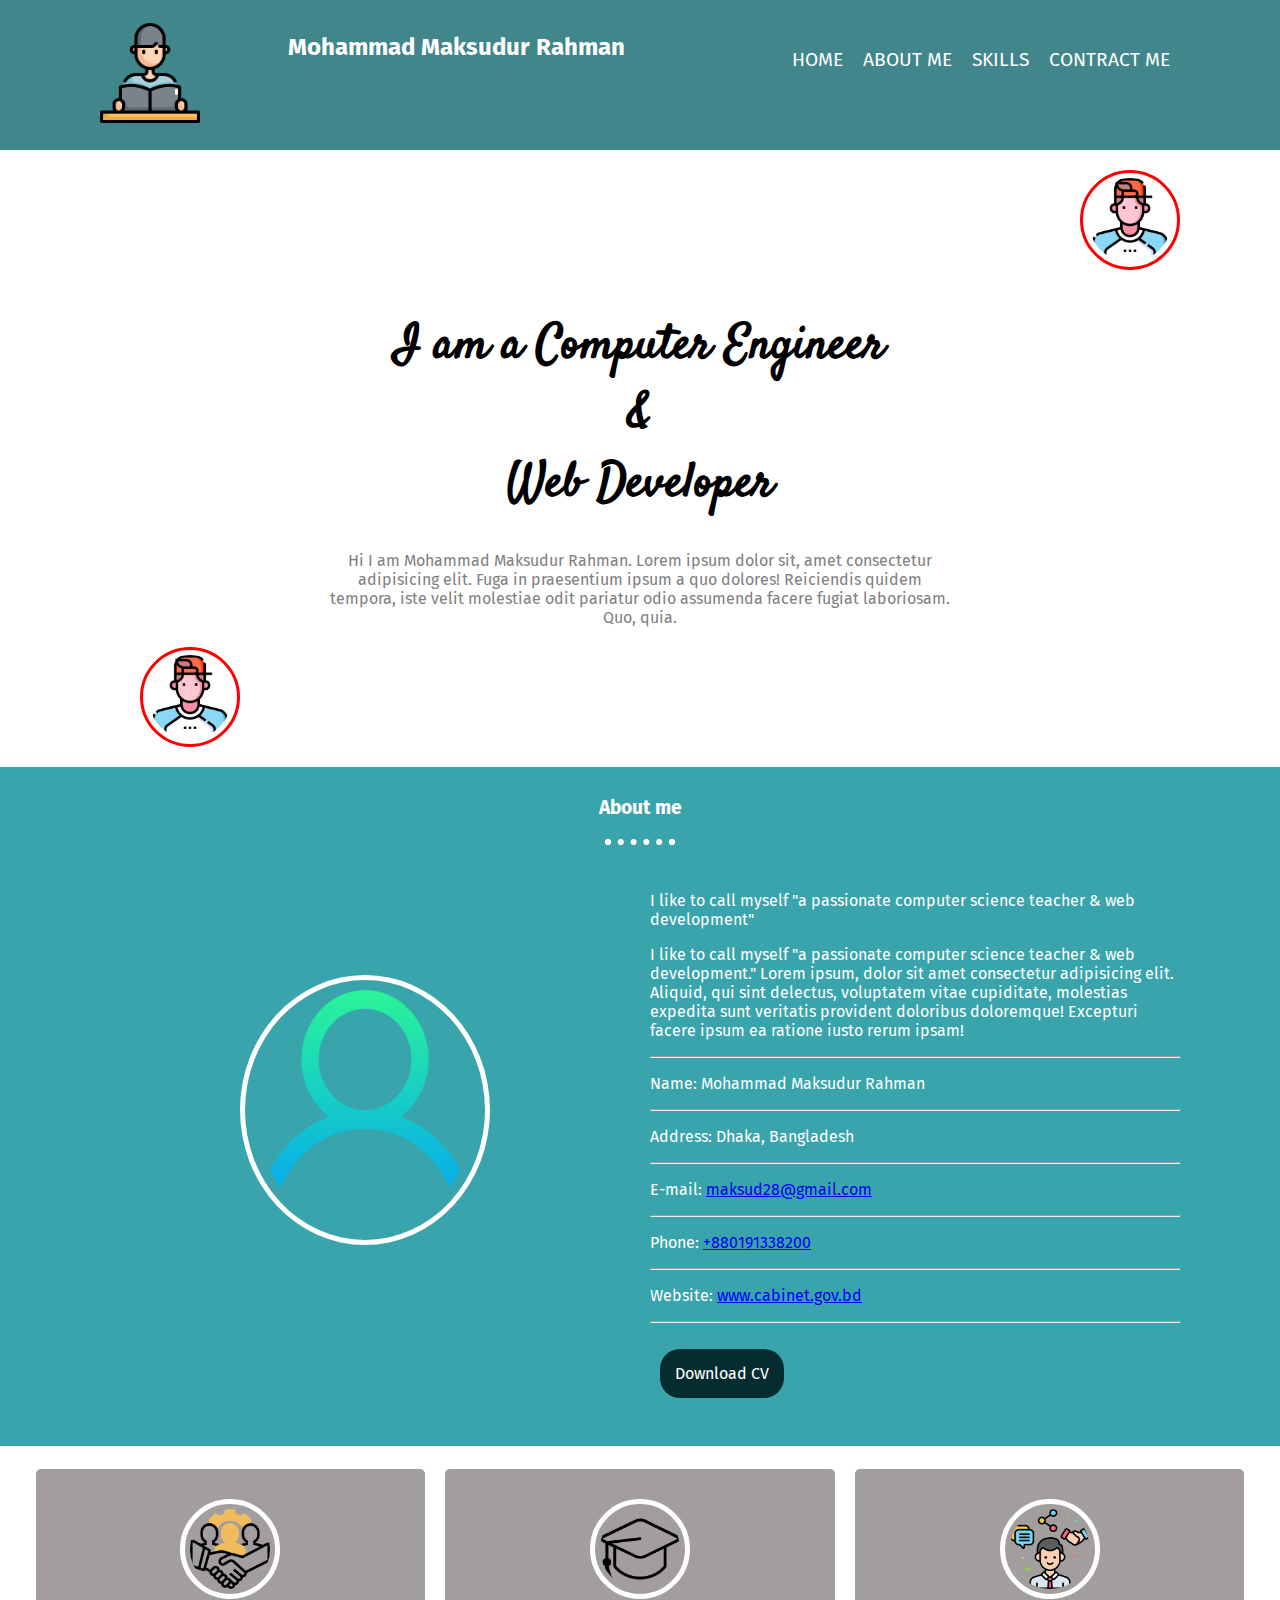
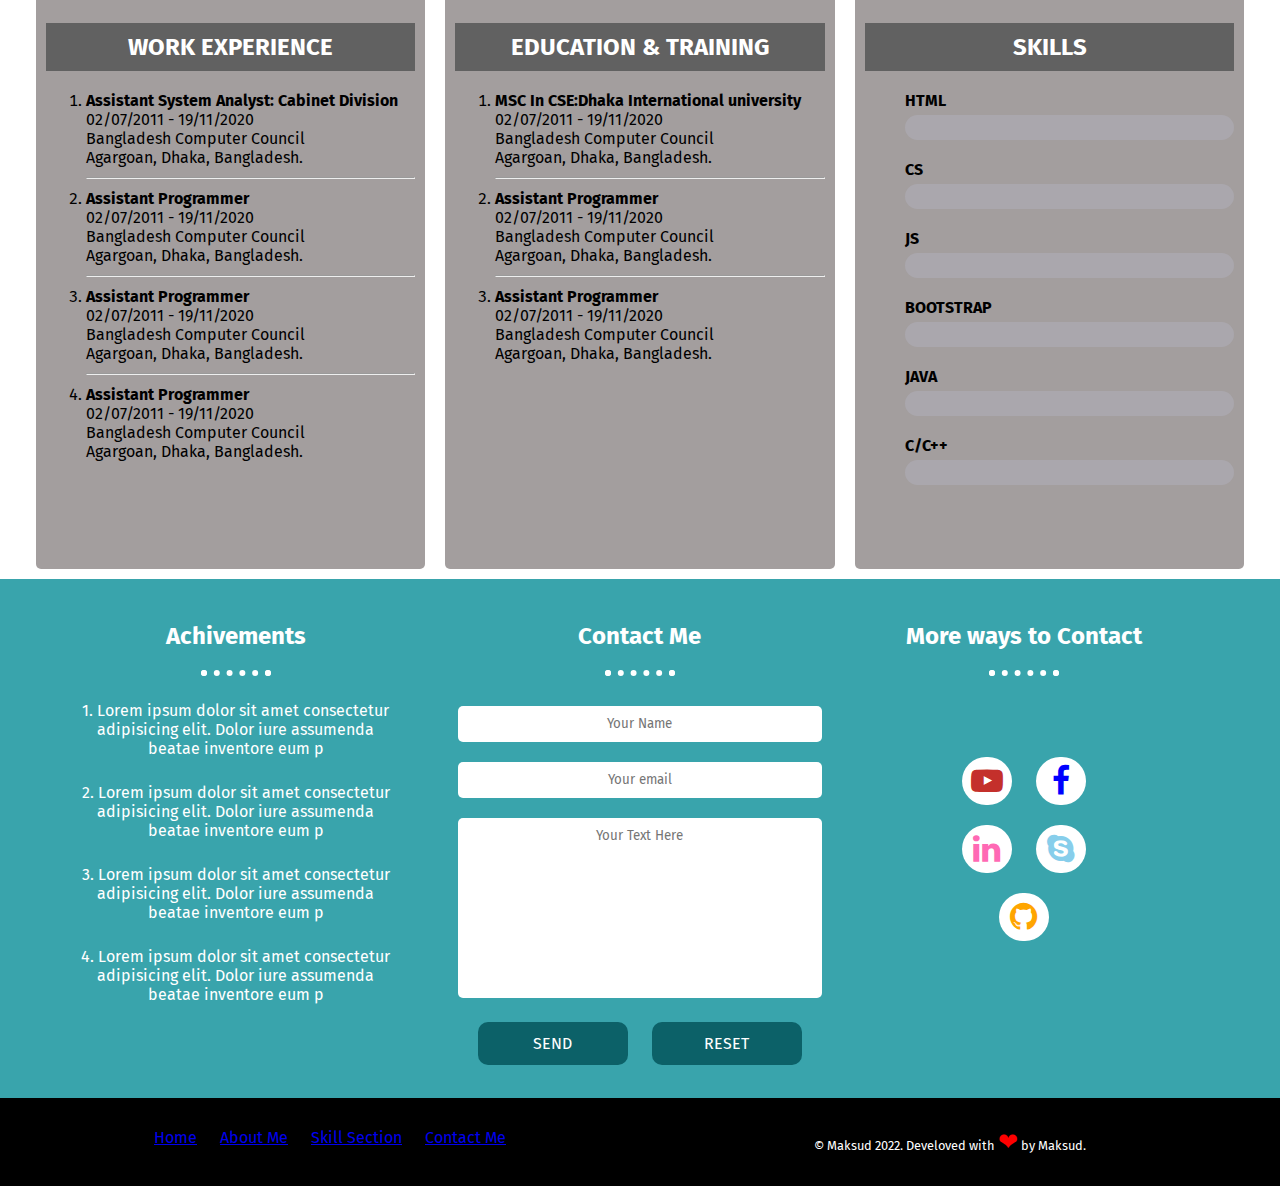
<file: index.html>
<!DOCTYPE html>
<html lang="en">
  <head>
    <meta charset="UTF-8" />
    <meta http-equiv="X-UA-Compatible" content="IE=edge" />
    <meta name="viewport" content="width=device-width, initial-scale=1.0" />
    <title>personal potfolio</title>

    <!--fontawesome icon-->
    <link
      rel="stylesheet"
      href="https://cdnjs.cloudflare.com/ajax/libs/font-awesome/4.7.0/css/font-awesome.min.css"
    />

    <!--Google fonts-->
    <link rel="preconnect" href="https://fonts.googleapis.com" />
    <link rel="preconnect" href="https://fonts.gstatic.com" crossorigin />
    <link
      href="https://fonts.googleapis.com/css2?family=Fira+Sans&family=Montserrat&family=Satisfy&display=swap"
      rel="stylesheet"
    />

    <!--CSS for Mobile Screen-->
    <link rel="stylesheet" href="./style.css" />

    <!--CSS for Desktop Screen-->
    <link
      rel="stylesheet"
      href="./style-desktop.css"
      media="screen and (min-width: 992px)"
    />
  </head>
  <body>
    <!-- nav-bar starts here -->
    <div class="nav-bar">
      <div class="nav-logo col-2">
        <img src="./images/2870708.png" alt="logo" />
      </div>
      <div class="nav-heading col-4">
        <h1>Mohammad Maksudur Rahman</h1>
      </div>
      <div class="nav-manu col-6">
        <a href="#">Home</a>
        <a href="#">About Me</a>
        <a href="#skills-id">Skills</a>
        <a href="#">Contract me</a>
      </div>
    </div>
    <!-- nav-bar ends here -->

    <!-- profile starts here -->
    <div class="profile">
      <img
        src="./images/9215598.png"
        alt="Top image"
        class="top-weather-icon"
      />
      <div class="profile-desc">
        <h1>
          I am a Computer Engineer <br />
          & <br />
          Web Developer
        </h1>
        <p>
          Hi I am Mohammad Maksudur Rahman. Lorem ipsum dolor sit, amet
          consectetur adipisicing elit. Fuga in praesentium ipsum a quo dolores!
          Reiciendis quidem tempora, iste velit molestiae odit pariatur odio
          assumenda facere fugiat laboriosam. Quo, quia.
        </p>
      </div>
      <img
        src="./images/9215598.png"
        alt="Top image"
        class="bottom-weather-icon"
      />
    </div>
    <!-- profile ends here -->

    <!-- about me div starts here -->
    <div class="about-me" id="about-me-id">
      <h2>About me</h2>
      <hr class="dotted-hr" />
      <div class="aboutme-image col-6">
        <img src="./images/747376.png" alt="Maksud" />
      </div>
      <div class="aboutme-desc col-6">
        <p>
          I like to call myself "a passionate computer science teacher & web
          development"
        </p>

        <p>
          I like to call myself "a passionate computer science teacher & web
          development." Lorem ipsum, dolor sit amet consectetur adipisicing
          elit. Aliquid, qui sint delectus, voluptatem vitae cupiditate,
          molestias expedita sunt veritatis provident doloribus doloremque!
          Excepturi facere ipsum ea ratione iusto rerum ipsam!
        </p>
        <hr class="aboutme-hr" />
        <p>Name: Mohammad Maksudur Rahman</p>
        <hr class="aboutme-hr" />
        <p>Address: Dhaka, Bangladesh</p>
        <hr class="aboutme-hr" />
        <p>
          E-mail: <a href="mailto:maksud28@gmail.com">maksud28@gmail.com</a>
        </p>
        <hr class="aboutme-hr" />
        <p>Phone: <a href="tel=+8801913382001">+880191338200</a></p>
        <hr class="aboutme-hr" />
        <p>
          Website:
          <a href="http://www.cabinet.gov.bd" target="_blank"
            >www.cabinet.gov.bd</a
          >
        </p>
        <hr class="aboutme-hr" />
        <p>
          <a
            href="https://www.4shared.com/office/SmSliHT9ce/CV_Mizan.html"
            target="_blank"
          >
            <button class="cv-button">Download CV</button>
          </a>
        </p>
      </div>
    </div>
    <!-- about me div ends here -->

    <!--professional-exprience start here-->
    <div class="professional-experience">
      <div class="work-experience col-4">
        <div class="card">
          <div class="card-icon">
            <img src="./images/1283923.png" alt="work-experience" />
          </div>
          <div class="card-title">
            <h2>work Experience</h2>
          </div>
          <div class="card-desc">
            <ol>
              <li>
                <strong>Assistant System Analyst: Cabinet Division</strong
                ><br />
                02/07/2011 - 19/11/2020 <br />
                Bangladesh Computer Council <br />
                Agargoan, Dhaka, Bangladesh. <br />
              </li>
              <hr />
              <li>
                <strong>Assistant Programmer</strong><br />
                02/07/2011 - 19/11/2020 <br />
                Bangladesh Computer Council <br />
                Agargoan, Dhaka, Bangladesh. <br />
              </li>
              <hr />
              <li>
                <strong>Assistant Programmer</strong><br />
                02/07/2011 - 19/11/2020 <br />
                Bangladesh Computer Council <br />
                Agargoan, Dhaka, Bangladesh. <br />
              </li>
              <hr />
              <li>
                <strong>Assistant Programmer</strong><br />
                02/07/2011 - 19/11/2020 <br />
                Bangladesh Computer Council <br />
                Agargoan, Dhaka, Bangladesh. <br />
              </li>
            </ol>
          </div>
        </div>
      </div>
      <div class="education col-4">
        <div class="card">
          <div class="card-icon">
            <img src="./images/686051.png" alt="education" />
          </div>
          <div class="card-title">
            <h2>Education & Training</h2>
          </div>
          <div class="card-desc">
            <ol>
              <li>
                <strong>MSC In CSE:Dhaka International university</strong><br />
                02/07/2011 - 19/11/2020 <br />
                Bangladesh Computer Council <br />
                Agargoan, Dhaka, Bangladesh. <br />
              </li>
              <hr />
              <li>
                <strong>Assistant Programmer</strong><br />
                02/07/2011 - 19/11/2020 <br />
                Bangladesh Computer Council <br />
                Agargoan, Dhaka, Bangladesh. <br />
              </li>
              <hr />
              <li>
                <strong>Assistant Programmer</strong><br />
                02/07/2011 - 19/11/2020 <br />
                Bangladesh Computer Council <br />
                Agargoan, Dhaka, Bangladesh. <br />
              </li>
            </ol>
          </div>
        </div>
      </div>
      <div class="skills col-4" id="skills-id">
        <div class="card">
          <div class="card-icon">
            <img src="./images/6171939.png" alt="skills" />
          </div>
          <div class="card-title">
            <h2>skills</h2>
          </div>
          <div class="card-desc">
            <div class="skill-container">
              <ul>
                <li class="skill1">HTML</li>
                <li class="skill2">CS</li>
                <li class="skill3">JS</li>
                <li class="skill4">Bootstrap</li>
                <li class="skill5">Java</li>
                <li class="skill1">C/C++</li>
              </ul>
            </div>
          </div>
        </div>
      </div>
    </div>
    <!--professional-exprience end here--><!--Achivement content start here-->
    <div class="achivement-content">
      <div class="achivement col-4">
        <h2>Achivements</h2>
        <hr class="dotted-hr" />
        <p>
          1. Lorem ipsum dolor sit amet consectetur adipisicing elit. Dolor iure
          assumenda beatae inventore eum p
        </p>
        <p>
          2. Lorem ipsum dolor sit amet consectetur adipisicing elit. Dolor iure
          assumenda beatae inventore eum p
        </p>
        <p>
          3. Lorem ipsum dolor sit amet consectetur adipisicing elit. Dolor iure
          assumenda beatae inventore eum p
        </p>
        <p>
          4. Lorem ipsum dolor sit amet consectetur adipisicing elit. Dolor iure
          assumenda beatae inventore eum p
        </p>
      </div>
      <div class="contact col-4" id="contact-id">
        <h2>Contact Me</h2>
        <hr class="dotted-hr" />
        <form
          action="mailto:maksud28@cabinet.gov.bd"
          method="post"
          enctype="text/plain"
        >
          <input type="text" name="name" id="name" placeholder="Your Name" />
          <input
            type="email"
            name="email"
            id="email"
            placeholder="Your email"
          />
          <textarea
            name="textarea"
            id="textarea"
            cols="30"
            rows="10"
            placeholder="Your Text Here"
          ></textarea>
          <button type="submit" value="Submit">Send</button>
          <button type="reset" value="reset">Reset</button>
        </form>
      </div>
      <div class="contact-links col-4">
        <h2>More ways to Contact</h2>
        <hr class="dotted-hr" />
        <div class="media-buttons">
          <button
            class="btn"
            onclick="window.open('http://youtube.com')"
            class="request-callback"
          >
            <i
              class="fa fa-youtube-play"
              aria-hidden="true"
              style="color: #c4302b"
            ></i>
          </button>
          <button
            class="btn"
            onclick="window.open('http://facebook.com')"
            class="request-callback"
          >
            <i
              class="fa fa-facebook"
              aria-hidden="true"
              style="color: blue"
            ></i>
          </button>
          <button
            class="btn"
            onclick="window.open('http://linkedin.com')"
            class="request-callback"
          >
            <i
              class="fa fa-linkedin"
              aria-hidden="true"
              style="color: hotpink"
            ></i>
          </button>
          <button
            class="btn"
            onclick="window.open('http://skype.com')"
            class="request-callback"
          >
            <i
              class="fa fa-skype"
              aria-hidden="true"
              style="color: skyblue"
            ></i>
          </button>
          <button
            class="btn"
            onclick="window.open('http://fa-github.com')"
            class="request-callback"
          >
            <i
              class="fa fa-github"
              aria-hidden="true"
              style="color: orange"
            ></i>
          </button>
        </div>
      </div>
    </div>
    <!--Achivement content end here-->

    <!--Footer content Starts here-->
    <div class="footer">
      <div class="footer-menu col-6">
        <a href="#">Home</a>
        <a href="#about-me-id">About Me</a>
        <a href="#skills-id">Skill Section</a>
        <a href="#contact-id">Contact Me</a>
      </div>
      <div class="footer-desc col-6">
        &copy; Maksud 2022. Develoved with
        <span style="color: red; font-size: 1.5rem">❤</span> by Maksud.
      </div>
    </div>
    <!--Footer content ends here-->
  </body>
</html>
</file>
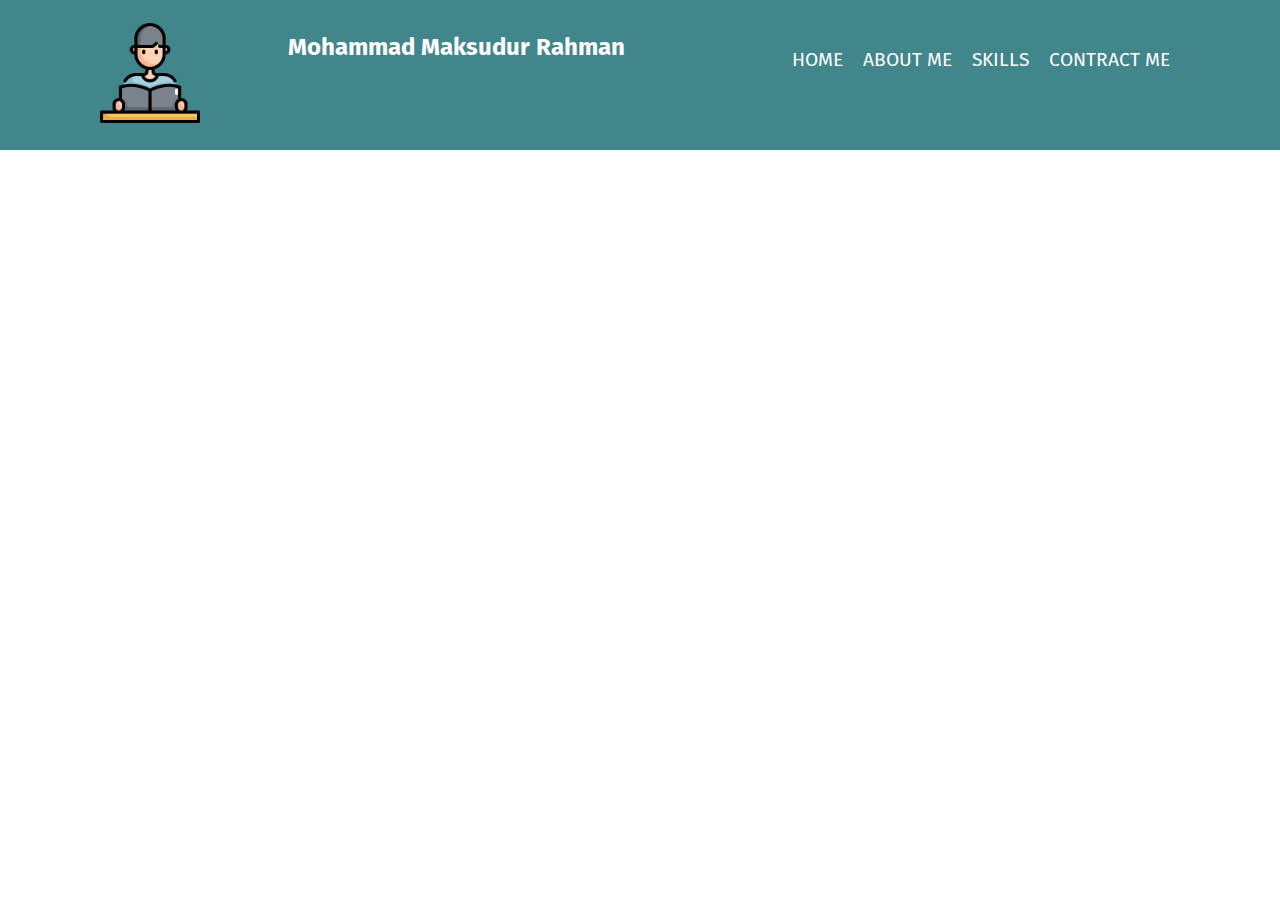
<file: part-01/index.html>
<!DOCTYPE html>
<html lang="en">
  <head>
    <meta charset="UTF-8" />
    <meta http-equiv="X-UA-Compatible" content="IE=edge" />
    <meta name="viewport" content="width=device-width, initial-scale=1.0" />
    <title>personal potfolio</title>

    <!--fontawesome icon-->
    <link
      rel="stylesheet"
      href="https://cdnjs.cloudflare.com/ajax/libs/font-awesome/4.7.0/css/font-awesome.min.css"
    />

    <!--Google fonts-->
    <link rel="preconnect" href="https://fonts.googleapis.com" />
    <link rel="preconnect" href="https://fonts.gstatic.com" crossorigin />
    <link
      href="https://fonts.googleapis.com/css2?family=Fira+Sans&family=Montserrat&family=Satisfy&display=swap"
      rel="stylesheet"
    />

    <!--CSS for Mobile Screen-->
    <link rel="stylesheet" href="./style.css" />

    <!--CSS for Desktop Screen-->
    <link
      rel="stylesheet"
      href="./style-desktop.css"
      media="screen and (min-width: 992px)"
    />
  </head>
  <body>
    <!-- nav-bar starts here -->
    <div class="nav-bar">
      <div class="nav-logo col-2">
        <img src="./images/2870708.png" alt="logo" />
      </div>
      <div class="nav-heading col-4">
        <h1>Mohammad Maksudur Rahman</h1>
      </div>
      <div class="nav-manu col-6">
        <a href="#">Home</a>
        <a href="#">About Me</a>
        <a href="#">Skills</a>
        <a href="#">Contract me</a>
      </div>
    </div>
    <!-- nav-bar ends here -->
  </body>
</html>
</file>
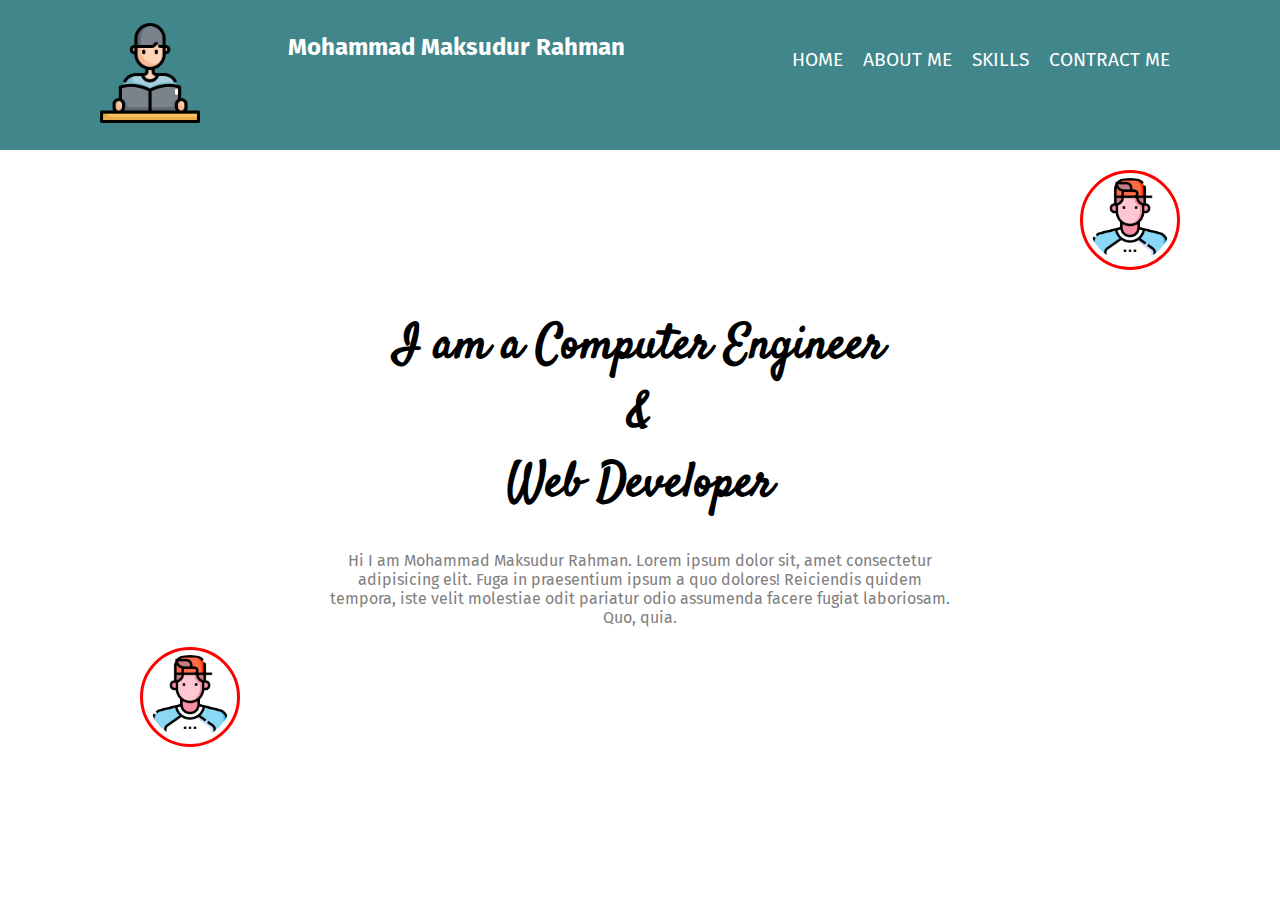
<file: part-02/index.html>
<!DOCTYPE html>
<html lang="en">
  <head>
    <meta charset="UTF-8" />
    <meta http-equiv="X-UA-Compatible" content="IE=edge" />
    <meta name="viewport" content="width=device-width, initial-scale=1.0" />
    <title>personal potfolio</title>

    <!--fontawesome icon-->
    <link
      rel="stylesheet"
      href="https://cdnjs.cloudflare.com/ajax/libs/font-awesome/4.7.0/css/font-awesome.min.css"
    />

    <!--Google fonts-->
    <link rel="preconnect" href="https://fonts.googleapis.com" />
    <link rel="preconnect" href="https://fonts.gstatic.com" crossorigin />
    <link
      href="https://fonts.googleapis.com/css2?family=Fira+Sans&family=Montserrat&family=Satisfy&display=swap"
      rel="stylesheet"
    />

    <!--CSS for Mobile Screen-->
    <link rel="stylesheet" href="./style.css" />

    <!--CSS for Desktop Screen-->
    <link
      rel="stylesheet"
      href="./style-desktop.css"
      media="screen and (min-width: 992px)"
    />
  </head>
  <body>
    <!-- nav-bar starts here -->
    <div class="nav-bar">
      <div class="nav-logo col-2">
        <img src="./images/2870708.png" alt="logo" />
      </div>
      <div class="nav-heading col-4">
        <h1>Mohammad Maksudur Rahman</h1>
      </div>
      <div class="nav-manu col-6">
        <a href="#">Home</a>
        <a href="#">About Me</a>
        <a href="#">Skills</a>
        <a href="#">Contract me</a>
      </div>
    </div>
    <!-- nav-bar ends here -->

    <!-- profile starts here -->
    <div class="profile">
      <img
        src="./images/9215598.png"
        alt="Top image"
        class="top-weather-icon"
      />
      <div class="profile-desc">
        <h1>
          I am a Computer Engineer <br />
          & <br />
          Web Developer
        </h1>
        <p>
          Hi I am Mohammad Maksudur Rahman. Lorem ipsum dolor sit, amet
          consectetur adipisicing elit. Fuga in praesentium ipsum a quo dolores!
          Reiciendis quidem tempora, iste velit molestiae odit pariatur odio
          assumenda facere fugiat laboriosam. Quo, quia.
        </p>
      </div>
      <img
        src="./images/9215598.png"
        alt="Top image"
        class="bottom-weather-icon"
      />
    </div>
    <!-- profile ends here -->
  </body>
</html>
</file>
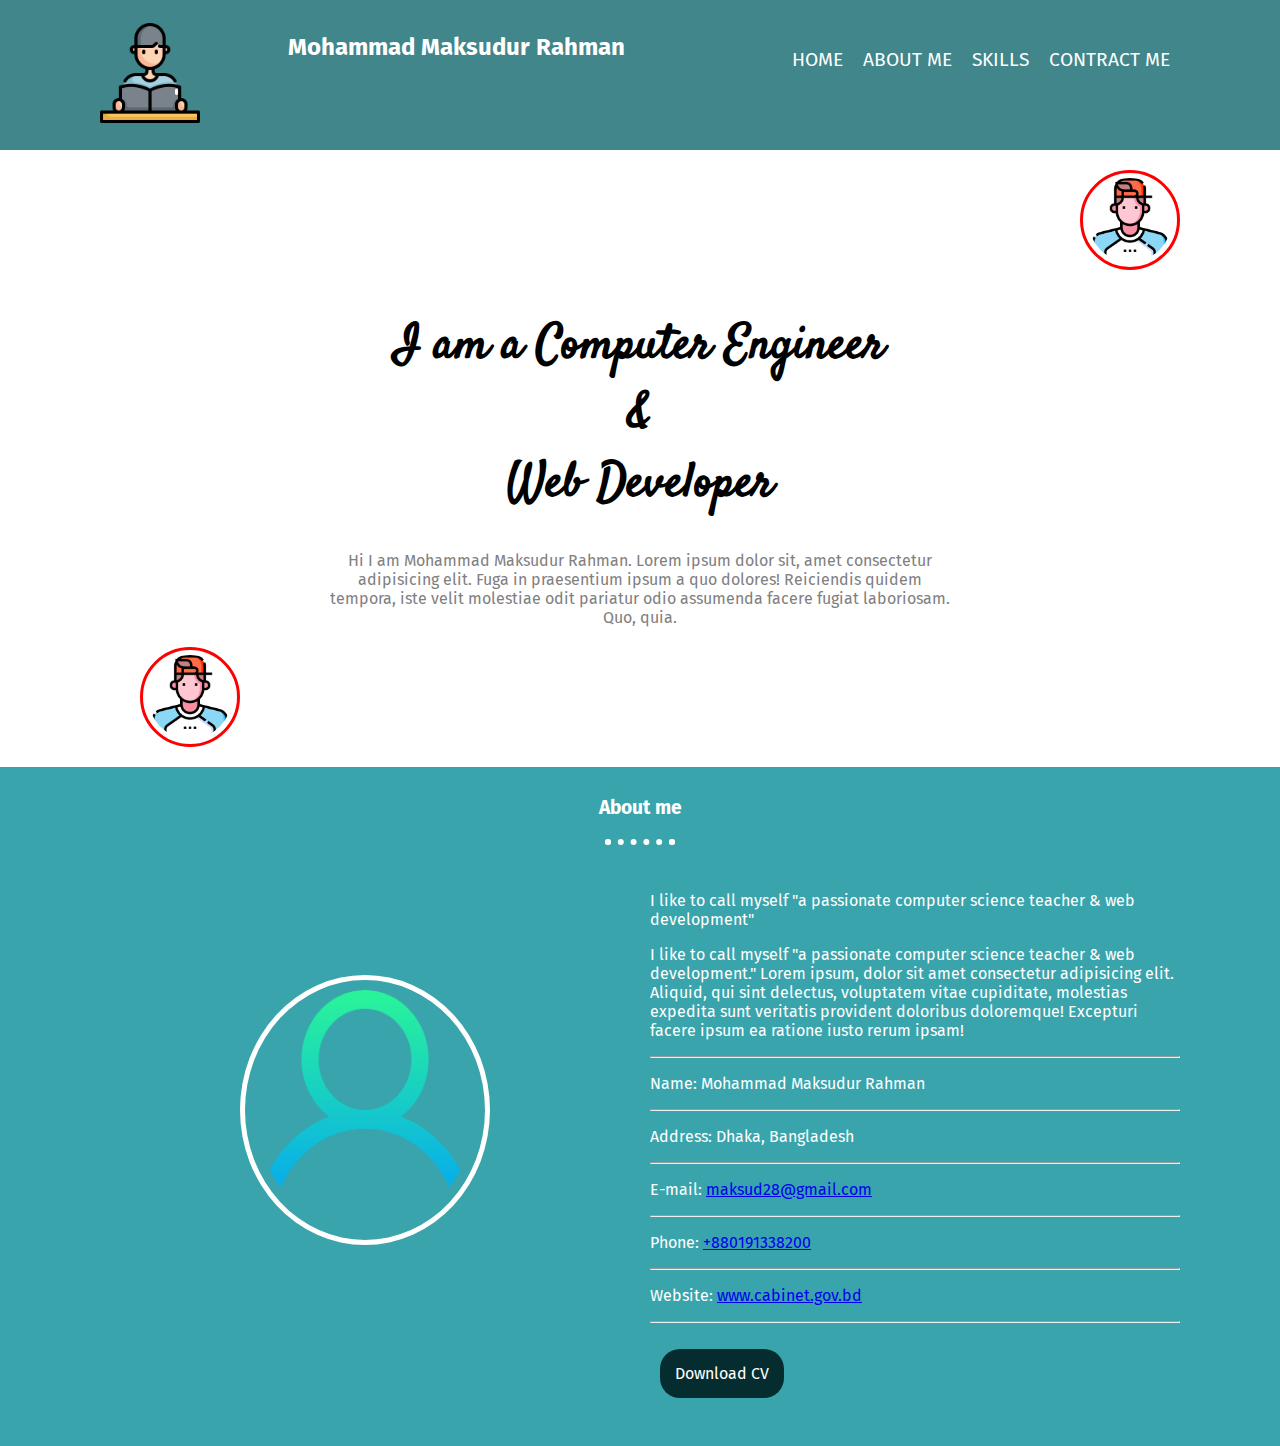
<file: part-03/index.html>
<!DOCTYPE html>
<html lang="en">
  <head>
    <meta charset="UTF-8" />
    <meta http-equiv="X-UA-Compatible" content="IE=edge" />
    <meta name="viewport" content="width=device-width, initial-scale=1.0" />
    <title>personal potfolio</title>

    <!--fontawesome icon-->
    <link
      rel="stylesheet"
      href="https://cdnjs.cloudflare.com/ajax/libs/font-awesome/4.7.0/css/font-awesome.min.css"
    />

    <!--Google fonts-->
    <link rel="preconnect" href="https://fonts.googleapis.com" />
    <link rel="preconnect" href="https://fonts.gstatic.com" crossorigin />
    <link
      href="https://fonts.googleapis.com/css2?family=Fira+Sans&family=Montserrat&family=Satisfy&display=swap"
      rel="stylesheet"
    />

    <!--CSS for Mobile Screen-->
    <link rel="stylesheet" href="./style.css" />

    <!--CSS for Desktop Screen-->
    <link
      rel="stylesheet"
      href="./style-desktop.css"
      media="screen and (min-width: 992px)"
    />
  </head>
  <body>
    <!-- nav-bar starts here -->
    <div class="nav-bar">
      <div class="nav-logo col-2">
        <img src="./images/2870708.png" alt="logo" />
      </div>
      <div class="nav-heading col-4">
        <h1>Mohammad Maksudur Rahman</h1>
      </div>
      <div class="nav-manu col-6">
        <a href="#">Home</a>
        <a href="#">About Me</a>
        <a href="#">Skills</a>
        <a href="#">Contract me</a>
      </div>
    </div>
    <!-- nav-bar ends here -->

    <!-- profile starts here -->
    <div class="profile">
      <img
        src="./images/9215598.png"
        alt="Top image"
        class="top-weather-icon"
      />
      <div class="profile-desc">
        <h1>
          I am a Computer Engineer <br />
          & <br />
          Web Developer
        </h1>
        <p>
          Hi I am Mohammad Maksudur Rahman. Lorem ipsum dolor sit, amet
          consectetur adipisicing elit. Fuga in praesentium ipsum a quo dolores!
          Reiciendis quidem tempora, iste velit molestiae odit pariatur odio
          assumenda facere fugiat laboriosam. Quo, quia.
        </p>
      </div>
      <img
        src="./images/9215598.png"
        alt="Top image"
        class="bottom-weather-icon"
      />
    </div>
    <!-- profile ends here -->

    <!-- about me div starts here -->
    <div class="about-me" id="about-me-id">
      <h2>About me</h2>
      <hr class="dotted-hr" />
      <div class="aboutme-image col-6">
        <img src="./images/747376.png" alt="Maksud" />
      </div>
      <div class="aboutme-desc col-6">
        <p>
          I like to call myself "a passionate computer science teacher & web
          development"
        </p>

        <p>
          I like to call myself "a passionate computer science teacher & web
          development." Lorem ipsum, dolor sit amet consectetur adipisicing
          elit. Aliquid, qui sint delectus, voluptatem vitae cupiditate,
          molestias expedita sunt veritatis provident doloribus doloremque!
          Excepturi facere ipsum ea ratione iusto rerum ipsam!
        </p>
        <hr class="aboutme-hr" />
        <p>Name: Mohammad Maksudur Rahman</p>
        <hr class="aboutme-hr" />
        <p>Address: Dhaka, Bangladesh</p>
        <hr class="aboutme-hr" />
        <p>
          E-mail: <a href="mailto:maksud28@gmail.com">maksud28@gmail.com</a>
        </p>
        <hr class="aboutme-hr" />
        <p>Phone: <a href="tel=+8801913382001">+880191338200</a></p>
        <hr class="aboutme-hr" />
        <p>
          Website:
          <a href="http://www.cabinet.gov.bd" target="_blank"
            >www.cabinet.gov.bd</a
          >
        </p>
        <hr class="aboutme-hr" />
        <p>
          <a
            href="https://www.4shared.com/office/SmSliHT9ce/CV_Mizan.html"
            target="_blank"
          >
            <button class="cv-button">Download CV</button>
          </a>
        </p>
      </div>
    </div>
    <!-- about me div ends here -->
  </body>
</html>
</file>
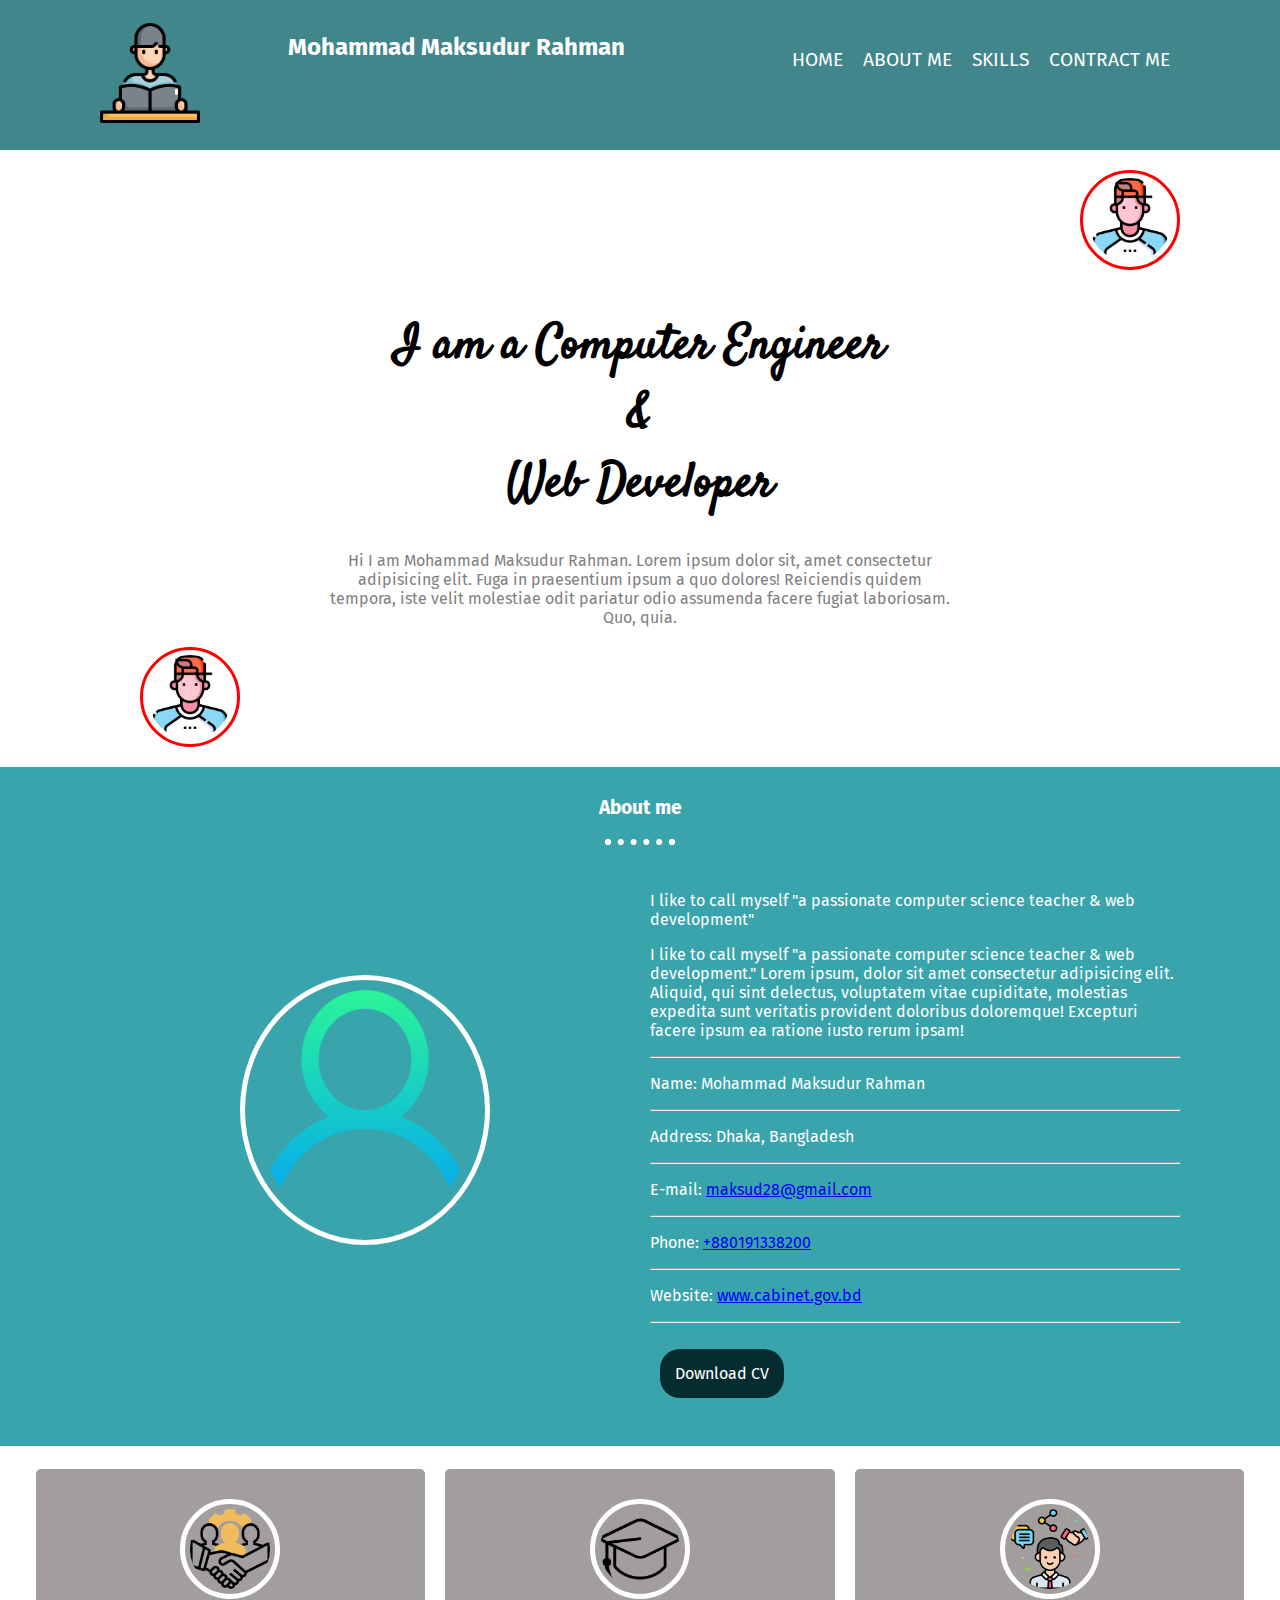
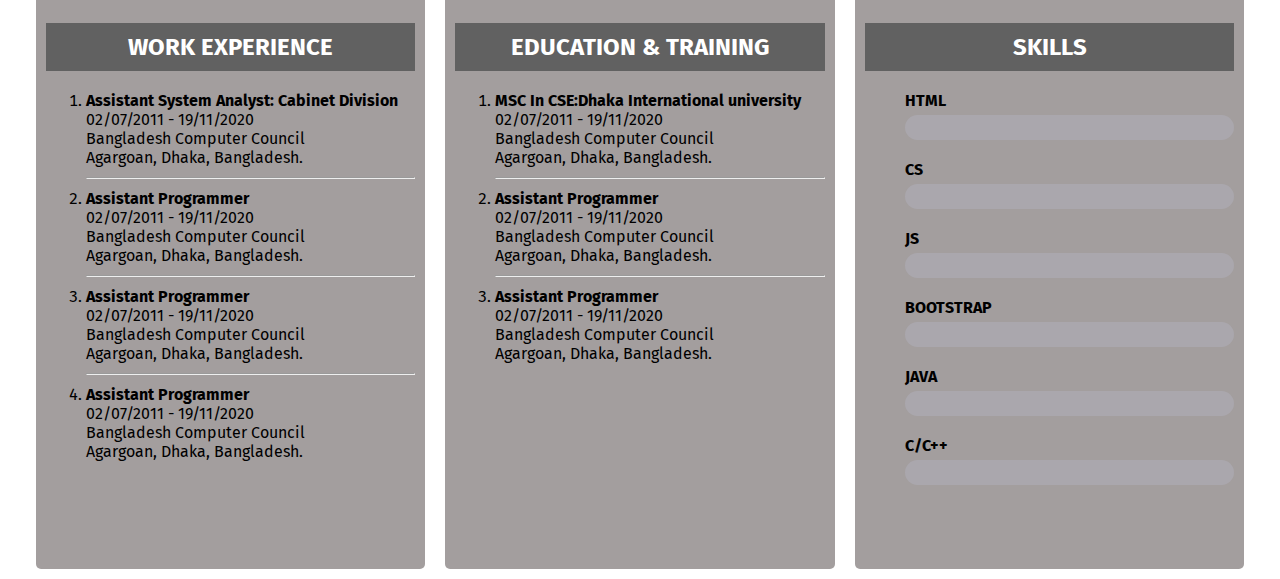
<file: part-04/index.html>
<!DOCTYPE html>
<html lang="en">
  <head>
    <meta charset="UTF-8" />
    <meta http-equiv="X-UA-Compatible" content="IE=edge" />
    <meta name="viewport" content="width=device-width, initial-scale=1.0" />
    <title>personal potfolio</title>

    <!--fontawesome icon-->
    <link
      rel="stylesheet"
      href="https://cdnjs.cloudflare.com/ajax/libs/font-awesome/4.7.0/css/font-awesome.min.css"
    />

    <!--Google fonts-->
    <link rel="preconnect" href="https://fonts.googleapis.com" />
    <link rel="preconnect" href="https://fonts.gstatic.com" crossorigin />
    <link
      href="https://fonts.googleapis.com/css2?family=Fira+Sans&family=Montserrat&family=Satisfy&display=swap"
      rel="stylesheet"
    />

    <!--CSS for Mobile Screen-->
    <link rel="stylesheet" href="./style.css" />

    <!--CSS for Desktop Screen-->
    <link
      rel="stylesheet"
      href="./style-desktop.css"
      media="screen and (min-width: 992px)"
    />
  </head>
  <body>
    <!-- nav-bar starts here -->
    <div class="nav-bar">
      <div class="nav-logo col-2">
        <img src="./images/2870708.png" alt="logo" />
      </div>
      <div class="nav-heading col-4">
        <h1>Mohammad Maksudur Rahman</h1>
      </div>
      <div class="nav-manu col-6">
        <a href="#">Home</a>
        <a href="#">About Me</a>
        <a href="#skills-id">Skills</a>
        <a href="#">Contract me</a>
      </div>
    </div>
    <!-- nav-bar ends here -->

    <!-- profile starts here -->
    <div class="profile">
      <img
        src="./images/9215598.png"
        alt="Top image"
        class="top-weather-icon"
      />
      <div class="profile-desc">
        <h1>
          I am a Computer Engineer <br />
          & <br />
          Web Developer
        </h1>
        <p>
          Hi I am Mohammad Maksudur Rahman. Lorem ipsum dolor sit, amet
          consectetur adipisicing elit. Fuga in praesentium ipsum a quo dolores!
          Reiciendis quidem tempora, iste velit molestiae odit pariatur odio
          assumenda facere fugiat laboriosam. Quo, quia.
        </p>
      </div>
      <img
        src="./images/9215598.png"
        alt="Top image"
        class="bottom-weather-icon"
      />
    </div>
    <!-- profile ends here -->

    <!-- about me div starts here -->
    <div class="about-me" id="about-me-id">
      <h2>About me</h2>
      <hr class="dotted-hr" />
      <div class="aboutme-image col-6">
        <img src="./images/747376.png" alt="Maksud" />
      </div>
      <div class="aboutme-desc col-6">
        <p>
          I like to call myself "a passionate computer science teacher & web
          development"
        </p>

        <p>
          I like to call myself "a passionate computer science teacher & web
          development." Lorem ipsum, dolor sit amet consectetur adipisicing
          elit. Aliquid, qui sint delectus, voluptatem vitae cupiditate,
          molestias expedita sunt veritatis provident doloribus doloremque!
          Excepturi facere ipsum ea ratione iusto rerum ipsam!
        </p>
        <hr class="aboutme-hr" />
        <p>Name: Mohammad Maksudur Rahman</p>
        <hr class="aboutme-hr" />
        <p>Address: Dhaka, Bangladesh</p>
        <hr class="aboutme-hr" />
        <p>
          E-mail: <a href="mailto:maksud28@gmail.com">maksud28@gmail.com</a>
        </p>
        <hr class="aboutme-hr" />
        <p>Phone: <a href="tel=+8801913382001">+880191338200</a></p>
        <hr class="aboutme-hr" />
        <p>
          Website:
          <a href="http://www.cabinet.gov.bd" target="_blank"
            >www.cabinet.gov.bd</a
          >
        </p>
        <hr class="aboutme-hr" />
        <p>
          <a
            href="https://www.4shared.com/office/SmSliHT9ce/CV_Mizan.html"
            target="_blank"
          >
            <button class="cv-button">Download CV</button>
          </a>
        </p>
      </div>
    </div>
    <!-- about me div ends here -->

    <!--professional-exprience start here-->
    <div class="professional-experience">
      <div class="work-experience col-4">
        <div class="card">
          <div class="card-icon">
            <img src="./images/1283923.png" alt="work-experience" />
          </div>
          <div class="card-title">
            <h2>work Experience</h2>
          </div>
          <div class="card-desc">
            <ol>
              <li>
                <strong>Assistant System Analyst: Cabinet Division</strong
                ><br />
                02/07/2011 - 19/11/2020 <br />
                Bangladesh Computer Council <br />
                Agargoan, Dhaka, Bangladesh. <br />
              </li>
              <hr />
              <li>
                <strong>Assistant Programmer</strong><br />
                02/07/2011 - 19/11/2020 <br />
                Bangladesh Computer Council <br />
                Agargoan, Dhaka, Bangladesh. <br />
              </li>
              <hr />
              <li>
                <strong>Assistant Programmer</strong><br />
                02/07/2011 - 19/11/2020 <br />
                Bangladesh Computer Council <br />
                Agargoan, Dhaka, Bangladesh. <br />
              </li>
              <hr />
              <li>
                <strong>Assistant Programmer</strong><br />
                02/07/2011 - 19/11/2020 <br />
                Bangladesh Computer Council <br />
                Agargoan, Dhaka, Bangladesh. <br />
              </li>
            </ol>
          </div>
        </div>
      </div>
      <div class="education col-4">
        <div class="card">
          <div class="card-icon">
            <img src="./images/686051.png" alt="education" />
          </div>
          <div class="card-title">
            <h2>Education & Training</h2>
          </div>
          <div class="card-desc">
            <ol>
              <li>
                <strong>MSC In CSE:Dhaka International university</strong><br />
                02/07/2011 - 19/11/2020 <br />
                Bangladesh Computer Council <br />
                Agargoan, Dhaka, Bangladesh. <br />
              </li>
              <hr />
              <li>
                <strong>Assistant Programmer</strong><br />
                02/07/2011 - 19/11/2020 <br />
                Bangladesh Computer Council <br />
                Agargoan, Dhaka, Bangladesh. <br />
              </li>
              <hr />
              <li>
                <strong>Assistant Programmer</strong><br />
                02/07/2011 - 19/11/2020 <br />
                Bangladesh Computer Council <br />
                Agargoan, Dhaka, Bangladesh. <br />
              </li>
            </ol>
          </div>
        </div>
      </div>
      <div class="skills col-4" id="skills-id">
        <div class="card">
          <div class="card-icon">
            <img src="./images/6171939.png" alt="skills" />
          </div>
          <div class="card-title">
            <h2>skills</h2>
          </div>
          <div class="card-desc">
            <div class="skill-container">
              <ul>
                <li class="skill1">HTML</li>
                <li class="skill2">CS</li>
                <li class="skill3">JS</li>
                <li class="skill4">Bootstrap</li>
                <li class="skill5">Java</li>
                <li class="skill1">C/C++</li>
              </ul>
            </div>
          </div>
        </div>
      </div>
    </div>
    <!--professional-exprience end here-->
  </body>
</html>
</file>
<file: style.css>
* {
  box-sizing: border-box;
  font-family: "Fira Sans", sans-serif;
}

body {
  margin: 0;
  padding: 0;
  scroll-behavior: smooth;
  /* font-family: 'Montserrat', sans-serif;
  font-family: 'Satisfy', cursive; */
}

[class*="col-"] {
  float: left;
  padding: 10px;
}

/** For Mobile **/
[class*="col-"] {
  width: 100%;
}

/* nav-bar css starts here */

.nav-bar {
  padding: 1% 7%;
  text-align: center;
  background-color: #40868b;
}
.nav-bar img {
  width: 100px;
  height: 100px;
}
.nav-bar h1 {
  font-size: 1.5rem;
  text-align: center;
  color: #fff;
  margin: 0;
  padding-top: 10px;
}
.nav-manu {
  display: flex;
  flex-direction: column;
  text-transform: uppercase;
}

.nav-manu a {
  background-color: #0c6168;
  border-radius: 10px;
  margin: 7px 0;
  padding: 10px;
  color: white;
  font-size: 1.2rem;
  text-decoration: none;
}
.nav-manu a:hover {
  background-color: gray;
}
.nav-bar::after {
  content: "";
  clear: both;
  display: table;
}
/* nav-bar css ends here */

/* profile design starts here */
.profile {
  padding: 130px 10px;
  position: relative;
  text-align: center;
}
.profile img {
  width: 100px;
  height: 100px;
  border: 3px solid red;
  padding: 5px;
  border-radius: 50%;
}
.profile .top-weather-icon {
  position: absolute;
  right: 60px;
  top: 20px;
  transition: transform 2s;
}
.profile .top-weather-icon:hover {
  transform: rotate(360deg);
}
.profile-desc h1 {
  font-family: "Satisfy", cursive;
  font-size: 3rem;
}
.profile-desc p {
  color: gray;
  text-align: center;
  width: 90%;
  margin: 0 auto 20px auto;
}
.profile .bottom-weather-icon {
  position: absolute;
  left: 60px;
  bottom: 10px;
  transition: transform 2s;
}
.profile .bottom-weather-icon:hover {
  transform: rotate(-360deg);
}
.profile::after {
  content: "";
  clear: both;
  display: table;
}
/* profile design ends here */

/* about me div starts here */
.about-me {
  background-color: #39a4ac;
  padding: 1% 7%;
  color: white;
  text-align: center;
  font-family: "Montserrat", sans-serif;
}
.about-me h2 {
  font-size: 1.2rem;
  text-align: center;
}
.dotted-hr {
  border: dotted 6px #fff;
  border-bottom: none;
  width: 70px;
  margin: 20px auto;
}
.aboutme-image img {
  border: 5px solid white;
  border-radius: 50%;
  height: 220px;
  width: 200px;
  padding: 10px;
}

.about-me p {
  text-align: center;
}

.cv-button {
  background-color: #052d2f;
  color: #fff;
  border: none;
  border-radius: 20px;
  padding: 15px;
  font-size: 1rem;
  cursor: pointer;
  text-align: center;
  margin: 10px;
}
.about-me::after {
  content: "";
  clear: both;
  display: table;
}
/* about me div ends here */
/** ----------------------------------------
       professional-exprience starts here
---------------------------------------------**/
.professional-experience {
  padding: 1% 2%;
}

.card-icon {
  text-align: center;
  transition: transform 2s;
}
.card-icon:hover {
  transform: rotate(360deg);
}

.card-icon img {
  border-radius: 50%;
  width: 100px;
  margin-top: 20px;
  border: 5px solid white;
  padding: 5px;
}
.card-title h2 {
  text-align: center;
  background-color: #616161;
  color: white;
  padding: 10px;
}

.card {
  background: #a39e9e;
  border-radius: 5px;
  padding: 10px;
  transform: 0.3s;
  height: 700px;
}

.card hr {
  margin: 10px 0px;
}
.card h2 {
  margin: 20px auto;
  text-transform: uppercase;
}

.card-desc {
  margin: 10px 40px;
}

.card:hover {
  box-shadow: 0 4px 8px 5px black;
}

.card::after {
  clear: both;
  content: "";
  display: table;
}

/*-----Animation BAR Start-----------------
-----------------------------------------*/
.skill-container {
  box-sizing: border-box;
}

.skill-container li {
  list-style-type: none;
  margin-bottom: 50px;
  font-weight: bold;
  text-transform: uppercase;
  position: relative;
}

.skill-container li::before {
  content: "";
  position: absolute;

  background: rgb(170, 167, 173);
  width: 100%;
  height: 25px;
  border-radius: 1000px;

  top: calc(100% + 5px);
  left: 0;
}

.skill-container li::after {
  content: "";
  position: absolute;
  top: calc(100% + 5px);
  left: 0;

  background: rgb(249, 249, 250);
  width: 0;
  height: 25px;
  border-radius: 1000px;

  animation-duration: 3s;
  animation-timing-function: linear;
  animation-delay: 1s;
  animation-iteration-count: 3;
  /*animation-direction: forward;*/
  animation-fill-mode: forwards;
}

.skill-container li.skill1::after {
  animation-name: html;
}

@keyframes html {
  to {
    width: 90%;
    background: orange;
  }
}

.skill-container li.skill2::after {
  animation-name: css;
}

@keyframes css {
  to {
    width: 80%;
    background: blueviolet;
  }
}

.skill-container li.skill3::after {
  animation-name: js;
}

@keyframes js {
  to {
    width: 60%;
    background: magenta;
  }
}

.skill-container li.skill4::after {
  animation-name: bootstrap;
}

@keyframes bootstrap {
  to {
    width: 70%;
    background: greenyellow;
  }
}

.skill-container li.skill5::after {
  animation-name: java;
}

@keyframes java {
  to {
    width: 40%;
    background: skyblue;
  }
}

/*-----Animation BAR End-----------------
-----------------------------------------*/
/** ----------------------------------------
       professional-exprience ends here
---------------------------------------------**/

/** ----------------------------------------
       Achivements contents starts here
---------------------------------------------**/

.achivement-content {
  background-color: #39a4ac;
  width: 100%;
  overflow: hidden;
  padding: 1% 5%;
  color: #fff;
}

.achivement {
  text-align: center;
}

.achivement p {
  margin: 25px auto;
}

.contact {
  text-align: center;
}
.contact input,
textarea {
  width: 100%;
  padding: 10px;
  margin: 10px auto;
  text-align: center;
  border: none;
  resize: none;
  border-radius: 5px;
}

.contact button {
  border: none;
  border-radius: 10px;
  padding: 12px;
  width: 100px;
  color: white;
  background-color: #0c6168;
  cursor: pointer;
  margin: 10px;
  font-size: 1rem;
  text-transform: uppercase;
}

.contact button:hover {
  background-color: grey;
}

.contact-links {
  text-align: center;
}

.media-buttons .btn {
  border: none;
  border-radius: 25px;
  cursor: pointer;
  font-size: 32px;
  padding: 5px;
  margin: 10px;
  width: 50px;
  background-color: white;
}

.btn:hover {
  background-color: grey;
}

.achivement-content::after {
  content: "";
  clear: both;
  display: table;
}

/** ----------------------------------------
       Achivements contents ends here
---------------------------------------------**/
/** ----------------------------------------
       Footer contents starts here
---------------------------------------------**/
.footer {
  background-color: black;
  color: #fff;
  padding: 20px;
  text-align: center;
  font-size: 0.8rem;
  overflow: hidden;
}

.footer-menu a {
  display: block;
  margin: 15px 0;
  font-size: 1rem;
}

.footer-menu a:hover {
  color: gray;
}

.footer::after {
  content: "";
  display: table;
  clear: both;
}

/** ----------------------------------------
       Footer contents ends here
---------------------------------------------**/
</file>
<file: style-desktop.css>
/* for css width divide */

.col-1 {
  width: 8.33%;
}
.col-2 {
  width: 16.66%;
}
.col-3 {
  width: 25%;
}
.col-4 {
  width: 33.33%;
}
.col-5 {
  width: 41.66%;
}
.col-6 {
  width: 50%;
}
.col-7 {
  width: 58.33%;
}
.col-8 {
  width: 66.66%;
}
.col-9 {
  width: 75%;
}
.col-10 {
  width: 83.33%;
}
.col-11 {
  width: 91.66%;
}
.col-12 {
  width: 100%;
}
/* nav-bar css starts here */
.nav-logo {
  text-align: left;
}
.nav-heading {
  text-align: right;
}
.nav-manu {
  flex-direction: row;
  justify-content: flex-end;
}
.nav-manu a {
  padding: 5px 10px;
  margin: 20px 0;
  background-color: transparent;
}
/* nav-bar css ends here */

/* profile design starts here */
.profile .top-weather-icon {
  position: absolute;
  right: 100px;
  top: 20px;
  transition: width 2s, height 2s, transform 2s;
}
.profile .top-weather-icon:hover {
  width: 150px;
  height: 150px;
}
.profile .bottom-weather-icon {
  position: absolute;
  left: 140px;
  bottom: 20px;
  transition: width 2s, height 2s, transform 2s;
}
.profile .bottom-weather-icon:hover {
  width: 150px;
  height: 150px;
}
.profile-desc p {
  color: gray;
  text-align: center;
  width: 50%;
  margin: 0 auto;
  margin-bottom: 10px;
}
/* profile design ends here */
/* about me div starts here */
.aboutme-image {
  margin-top: 100px;
}
.aboutme-image img {
  height: 270px;
  width: 250px;
}
.aboutme-desc p {
  text-align: left;
}
.cv-button:hover {
  background-color: gainsboro;
  text-transform: uppercase;
}

/* about me div ends here */
/* Professional Exprience starts here */
.card-desc {
  margin: 10px auto;
}

/* Professional Exprience ends here */

/** ----------------------------------------
       Achivements contents starts here
---------------------------------------------**/

.achivement {
  padding-right: 50px;
}

.contact button {
  width: 150px;
}

.contact-links {
  position: relative;
}

.media-buttons {
  position: absolute;
  left: 50%;
  top: 50%;
  transform: translate(-50%, -50%);
  margin-top: 200px;
}

/** ----------------------------------------
       Achivements contents ends here
---------------------------------------------**/

/** ----------------------------------------
       Footer contents starts here
---------------------------------------------**/

.footer-menu a {
  display: inline;
  margin: 10px;
}

/** ----------------------------------------
       Footer contents ends here
---------------------------------------------**/
</file>
<file: part-01/style.css>
* {
  box-sizing: border-box;
  font-family: "Fira Sans", sans-serif;
}

body {
  margin: 0;
  padding: 0;
  scroll-behavior: smooth;
  /* font-family: 'Montserrat', sans-serif;
  font-family: 'Satisfy', cursive; */
}

[class*="col-"] {
  float: left;
  padding: 10px;
}

/** For Mobile **/
[class*="col-"] {
  width: 100%;
}

/* nav-bar css starts here */

.nav-bar {
  padding: 1% 7%;
  text-align: center;
  background-color: #40868b;
}
.nav-bar img {
  width: 100px;
  height: 100px;
}
.nav-bar h1 {
  font-size: 1.5rem;
  text-align: center;
  color: #fff;
  margin: 0;
  padding-top: 10px;
}
.nav-manu {
  display: flex;
  flex-direction: column;
  text-transform: uppercase;
}

.nav-manu a {
  background-color: #0c6168;
  border-radius: 10px;
  margin: 7px 0;
  padding: 10px;
  color: white;
  font-size: 1.2rem;
  text-decoration: none;
}
.nav-manu a:hover {
  background-color: gray;
}
.nav-bar::after {
  content: "";
  clear: both;
  display: table;
}
/* nav-bar css ends here */
</file>
<file: part-01/style-desktop.css>
/* for css width divide */

.col-1 {
  width: 8.33%;
}
.col-2 {
  width: 16.66%;
}
.col-3 {
  width: 25%;
}
.col-4 {
  width: 33.33%;
}
.col-5 {
  width: 41.66%;
}
.col-6 {
  width: 50%;
}
.col-7 {
  width: 58.33%;
}
.col-8 {
  width: 66.66%;
}
.col-9 {
  width: 75%;
}
.col-10 {
  width: 83.33%;
}
.col-11 {
  width: 91.66%;
}
.col-12 {
  width: 100%;
}
/* nav-bar css starts here */
.nav-logo {
  text-align: left;
}
.nav-heading {
  text-align: right;
}
.nav-manu {
  flex-direction: row;
  justify-content: flex-end;
}
.nav-manu a {
  padding: 5px 10px;
  margin: 20px 0;
  background-color: transparent;
}
/* nav-bar css ends here */
</file>
<file: part-02/style.css>
* {
  box-sizing: border-box;
  font-family: "Fira Sans", sans-serif;
}

body {
  margin: 0;
  padding: 0;
  scroll-behavior: smooth;
  /* font-family: 'Montserrat', sans-serif;
  font-family: 'Satisfy', cursive; */
}

[class*="col-"] {
  float: left;
  padding: 10px;
}

/** For Mobile **/
[class*="col-"] {
  width: 100%;
}

/* nav-bar css starts here */

.nav-bar {
  padding: 1% 7%;
  text-align: center;
  background-color: #40868b;
}
.nav-bar img {
  width: 100px;
  height: 100px;
}
.nav-bar h1 {
  font-size: 1.5rem;
  text-align: center;
  color: #fff;
  margin: 0;
  padding-top: 10px;
}
.nav-manu {
  display: flex;
  flex-direction: column;
  text-transform: uppercase;
}

.nav-manu a {
  background-color: #0c6168;
  border-radius: 10px;
  margin: 7px 0;
  padding: 10px;
  color: white;
  font-size: 1.2rem;
  text-decoration: none;
}
.nav-manu a:hover {
  background-color: gray;
}
.nav-bar::after {
  content: "";
  clear: both;
  display: table;
}
/* nav-bar css ends here */

/* profile design starts here */
.profile {
  padding: 130px 10px;
  position: relative;
  text-align: center;
}
.profile img {
  width: 100px;
  height: 100px;
  border: 3px solid red;
  padding: 5px;
  border-radius: 50%;
}
.profile .top-weather-icon {
  position: absolute;
  right: 60px;
  top: 20px;
  transition: transform 2s;
}
.profile .top-weather-icon:hover {
  transform: rotate(360deg);
}
.profile-desc h1 {
  font-family: "Satisfy", cursive;
  font-size: 3rem;
}
.profile-desc p {
  color: gray;
  text-align: center;
  width: 90%;
  margin: 0 auto 20px auto;
}
.profile .bottom-weather-icon {
  position: absolute;
  left: 60px;
  bottom: 10px;
  transition: transform 2s;
}
.profile .bottom-weather-icon:hover {
  transform: rotate(-360deg);
}
.profile::after {
  content: "";
  clear: both;
  display: table;
}
/* profile design ends here */
</file>
<file: part-02/style-desktop.css>
/* for css width divide */

.col-1 {
  width: 8.33%;
}
.col-2 {
  width: 16.66%;
}
.col-3 {
  width: 25%;
}
.col-4 {
  width: 33.33%;
}
.col-5 {
  width: 41.66%;
}
.col-6 {
  width: 50%;
}
.col-7 {
  width: 58.33%;
}
.col-8 {
  width: 66.66%;
}
.col-9 {
  width: 75%;
}
.col-10 {
  width: 83.33%;
}
.col-11 {
  width: 91.66%;
}
.col-12 {
  width: 100%;
}
/* nav-bar css starts here */
.nav-logo {
  text-align: left;
}
.nav-heading {
  text-align: right;
}
.nav-manu {
  flex-direction: row;
  justify-content: flex-end;
}
.nav-manu a {
  padding: 5px 10px;
  margin: 20px 0;
  background-color: transparent;
}
/* nav-bar css ends here */

/* profile design starts here */
.profile .top-weather-icon {
  position: absolute;
  right: 100px;
  top: 20px;
  transition: width 2s, height 2s, transform 2s;
}
.profile .top-weather-icon:hover {
  width: 150px;
  height: 150px;
}
.profile .bottom-weather-icon {
  position: absolute;
  left: 140px;
  bottom: 20px;
  transition: width 2s, height 2s, transform 2s;
}
.profile .bottom-weather-icon:hover {
  width: 150px;
  height: 150px;
}
.profile-desc p {
  color: gray;
  text-align: center;
  width: 50%;
  margin: 0 auto;
  margin-bottom: 10px;
}
/* profile design ends here */
</file>
<file: part-03/style.css>
* {
  box-sizing: border-box;
  font-family: "Fira Sans", sans-serif;
}

body {
  margin: 0;
  padding: 0;
  scroll-behavior: smooth;
  /* font-family: 'Montserrat', sans-serif;
  font-family: 'Satisfy', cursive; */
}

[class*="col-"] {
  float: left;
  padding: 10px;
}

/** For Mobile **/
[class*="col-"] {
  width: 100%;
}

/* nav-bar css starts here */

.nav-bar {
  padding: 1% 7%;
  text-align: center;
  background-color: #40868b;
}
.nav-bar img {
  width: 100px;
  height: 100px;
}
.nav-bar h1 {
  font-size: 1.5rem;
  text-align: center;
  color: #fff;
  margin: 0;
  padding-top: 10px;
}
.nav-manu {
  display: flex;
  flex-direction: column;
  text-transform: uppercase;
}

.nav-manu a {
  background-color: #0c6168;
  border-radius: 10px;
  margin: 7px 0;
  padding: 10px;
  color: white;
  font-size: 1.2rem;
  text-decoration: none;
}
.nav-manu a:hover {
  background-color: gray;
}
.nav-bar::after {
  content: "";
  clear: both;
  display: table;
}
/* nav-bar css ends here */

/* profile design starts here */
.profile {
  padding: 130px 10px;
  position: relative;
  text-align: center;
}
.profile img {
  width: 100px;
  height: 100px;
  border: 3px solid red;
  padding: 5px;
  border-radius: 50%;
}
.profile .top-weather-icon {
  position: absolute;
  right: 60px;
  top: 20px;
  transition: transform 2s;
}
.profile .top-weather-icon:hover {
  transform: rotate(360deg);
}
.profile-desc h1 {
  font-family: "Satisfy", cursive;
  font-size: 3rem;
}
.profile-desc p {
  color: gray;
  text-align: center;
  width: 90%;
  margin: 0 auto 20px auto;
}
.profile .bottom-weather-icon {
  position: absolute;
  left: 60px;
  bottom: 10px;
  transition: transform 2s;
}
.profile .bottom-weather-icon:hover {
  transform: rotate(-360deg);
}
.profile::after {
  content: "";
  clear: both;
  display: table;
}
/* profile design ends here */

/* about me div starts here */
.about-me {
  background-color: #39a4ac;
  padding: 1% 7%;
  color: white;
  text-align: center;
  font-family: "Montserrat", sans-serif;
}
.about-me h2 {
  font-size: 1.2rem;
  text-align: center;
}
.dotted-hr {
  border: dotted 6px #fff;
  border-bottom: none;
  width: 70px;
  margin: 20px auto;
}
.aboutme-image img {
  border: 5px solid white;
  border-radius: 50%;
  height: 220px;
  width: 200px;
  padding: 10px;
}

.about-me p {
  text-align: center;
}

.cv-button {
  background-color: #052d2f;
  color: #fff;
  border: none;
  border-radius: 20px;
  padding: 15px;
  font-size: 1rem;
  cursor: pointer;
  text-align: center;
  margin: 10px;
}
.about-me::after {
  content: "";
  clear: both;
  display: table;
}

/* about me div ends here */
</file>
<file: part-03/style-desktop.css>
/* for css width divide */

.col-1 {
  width: 8.33%;
}
.col-2 {
  width: 16.66%;
}
.col-3 {
  width: 25%;
}
.col-4 {
  width: 33.33%;
}
.col-5 {
  width: 41.66%;
}
.col-6 {
  width: 50%;
}
.col-7 {
  width: 58.33%;
}
.col-8 {
  width: 66.66%;
}
.col-9 {
  width: 75%;
}
.col-10 {
  width: 83.33%;
}
.col-11 {
  width: 91.66%;
}
.col-12 {
  width: 100%;
}
/* nav-bar css starts here */
.nav-logo {
  text-align: left;
}
.nav-heading {
  text-align: right;
}
.nav-manu {
  flex-direction: row;
  justify-content: flex-end;
}
.nav-manu a {
  padding: 5px 10px;
  margin: 20px 0;
  background-color: transparent;
}
/* nav-bar css ends here */

/* profile design starts here */
.profile .top-weather-icon {
  position: absolute;
  right: 100px;
  top: 20px;
  transition: width 2s, height 2s, transform 2s;
}
.profile .top-weather-icon:hover {
  width: 150px;
  height: 150px;
}
.profile .bottom-weather-icon {
  position: absolute;
  left: 140px;
  bottom: 20px;
  transition: width 2s, height 2s, transform 2s;
}
.profile .bottom-weather-icon:hover {
  width: 150px;
  height: 150px;
}
.profile-desc p {
  color: gray;
  text-align: center;
  width: 50%;
  margin: 0 auto;
  margin-bottom: 10px;
}
/* profile design ends here */
/* about me div starts here */
.aboutme-image {
  margin-top: 100px;
}
.aboutme-image img {
  height: 270px;
  width: 250px;
}
.aboutme-desc p {
  text-align: left;
}
.cv-button:hover {
  background-color: gainsboro;
  text-transform: uppercase;
}

/* about me div ends here */
</file>
<file: part-04/style.css>
* {
  box-sizing: border-box;
  font-family: "Fira Sans", sans-serif;
}

body {
  margin: 0;
  padding: 0;
  scroll-behavior: smooth;
  /* font-family: 'Montserrat', sans-serif;
  font-family: 'Satisfy', cursive; */
}

[class*="col-"] {
  float: left;
  padding: 10px;
}

/** For Mobile **/
[class*="col-"] {
  width: 100%;
}

/* nav-bar css starts here */

.nav-bar {
  padding: 1% 7%;
  text-align: center;
  background-color: #40868b;
}
.nav-bar img {
  width: 100px;
  height: 100px;
}
.nav-bar h1 {
  font-size: 1.5rem;
  text-align: center;
  color: #fff;
  margin: 0;
  padding-top: 10px;
}
.nav-manu {
  display: flex;
  flex-direction: column;
  text-transform: uppercase;
}

.nav-manu a {
  background-color: #0c6168;
  border-radius: 10px;
  margin: 7px 0;
  padding: 10px;
  color: white;
  font-size: 1.2rem;
  text-decoration: none;
}
.nav-manu a:hover {
  background-color: gray;
}
.nav-bar::after {
  content: "";
  clear: both;
  display: table;
}
/* nav-bar css ends here */

/* profile design starts here */
.profile {
  padding: 130px 10px;
  position: relative;
  text-align: center;
}
.profile img {
  width: 100px;
  height: 100px;
  border: 3px solid red;
  padding: 5px;
  border-radius: 50%;
}
.profile .top-weather-icon {
  position: absolute;
  right: 60px;
  top: 20px;
  transition: transform 2s;
}
.profile .top-weather-icon:hover {
  transform: rotate(360deg);
}
.profile-desc h1 {
  font-family: "Satisfy", cursive;
  font-size: 3rem;
}
.profile-desc p {
  color: gray;
  text-align: center;
  width: 90%;
  margin: 0 auto 20px auto;
}
.profile .bottom-weather-icon {
  position: absolute;
  left: 60px;
  bottom: 10px;
  transition: transform 2s;
}
.profile .bottom-weather-icon:hover {
  transform: rotate(-360deg);
}
.profile::after {
  content: "";
  clear: both;
  display: table;
}
/* profile design ends here */

/* about me div starts here */
.about-me {
  background-color: #39a4ac;
  padding: 1% 7%;
  color: white;
  text-align: center;
  font-family: "Montserrat", sans-serif;
}
.about-me h2 {
  font-size: 1.2rem;
  text-align: center;
}
.dotted-hr {
  border: dotted 6px #fff;
  border-bottom: none;
  width: 70px;
  margin: 20px auto;
}
.aboutme-image img {
  border: 5px solid white;
  border-radius: 50%;
  height: 220px;
  width: 200px;
  padding: 10px;
}

.about-me p {
  text-align: center;
}

.cv-button {
  background-color: #052d2f;
  color: #fff;
  border: none;
  border-radius: 20px;
  padding: 15px;
  font-size: 1rem;
  cursor: pointer;
  text-align: center;
  margin: 10px;
}
.about-me::after {
  content: "";
  clear: both;
  display: table;
}
/* about me div ends here */
/** ----------------------------------------
       professional-exprience starts here
---------------------------------------------**/
.professional-experience {
  padding: 1% 2%;
}

.card-icon {
  text-align: center;
}

.card-icon img {
  border-radius: 50%;
  width: 100px;
  margin-top: 20px;
  border: 5px solid white;
  padding: 5px;
}
.card-title h2 {
  text-align: center;
  background-color: #616161;
  color: white;
  padding: 10px;
}

.card {
  background: #a39e9e;
  border-radius: 5px;
  padding: 10px;
  transform: 0.3s;
  height: 700px;
}

.card hr {
  margin: 10px 0px;
}
.card h2 {
  margin: 20px auto;
  text-transform: uppercase;
}

.card-desc {
  margin: 10px 40px;
}

.card:hover {
  box-shadow: 0 4px 8px 5px black;
}

.card::after {
  clear: both;
  content: "";
  display: table;
}

/*-----Animation BAR Start-----------------
-----------------------------------------*/
.skill-container {
  box-sizing: border-box;
}

.skill-container li {
  list-style-type: none;
  margin-bottom: 50px;
  font-weight: bold;
  text-transform: uppercase;
  position: relative;
}

.skill-container li::before {
  content: "";
  position: absolute;

  background: rgb(170, 167, 173);
  width: 100%;
  height: 25px;
  border-radius: 1000px;

  top: calc(100% + 5px);
  left: 0;
}

.skill-container li::after {
  content: "";
  position: absolute;
  top: calc(100% + 5px);
  left: 0;

  background: rgb(249, 249, 250);
  width: 0;
  height: 25px;
  border-radius: 1000px;

  animation-duration: 3s;
  animation-timing-function: linear;
  animation-delay: 1s;
  animation-iteration-count: 3;
  /*animation-direction: forward;*/
  animation-fill-mode: forwards;
}

.skill-container li.skill1::after {
  animation-name: html;
}

@keyframes html {
  to {
    width: 90%;
    background: orange;
  }
}

.skill-container li.skill2::after {
  animation-name: css;
}

@keyframes css {
  to {
    width: 80%;
    background: blueviolet;
  }
}

.skill-container li.skill3::after {
  animation-name: js;
}

@keyframes js {
  to {
    width: 60%;
    background: magenta;
  }
}

.skill-container li.skill4::after {
  animation-name: bootstrap;
}

@keyframes bootstrap {
  to {
    width: 70%;
    background: greenyellow;
  }
}

.skill-container li.skill5::after {
  animation-name: java;
}

@keyframes java {
  to {
    width: 40%;
    background: skyblue;
  }
}

/*-----Animation BAR End-----------------
-----------------------------------------*/
/** ----------------------------------------
       professional-exprience ends here
---------------------------------------------**/
</file>
<file: part-04/style-desktop.css>
/* for css width divide */

.col-1 {
  width: 8.33%;
}
.col-2 {
  width: 16.66%;
}
.col-3 {
  width: 25%;
}
.col-4 {
  width: 33.33%;
}
.col-5 {
  width: 41.66%;
}
.col-6 {
  width: 50%;
}
.col-7 {
  width: 58.33%;
}
.col-8 {
  width: 66.66%;
}
.col-9 {
  width: 75%;
}
.col-10 {
  width: 83.33%;
}
.col-11 {
  width: 91.66%;
}
.col-12 {
  width: 100%;
}
/* nav-bar css starts here */
.nav-logo {
  text-align: left;
}
.nav-heading {
  text-align: right;
}
.nav-manu {
  flex-direction: row;
  justify-content: flex-end;
}
.nav-manu a {
  padding: 5px 10px;
  margin: 20px 0;
  background-color: transparent;
}
/* nav-bar css ends here */

/* profile design starts here */
.profile .top-weather-icon {
  position: absolute;
  right: 100px;
  top: 20px;
  transition: width 2s, height 2s, transform 2s;
}
.profile .top-weather-icon:hover {
  width: 150px;
  height: 150px;
}
.profile .bottom-weather-icon {
  position: absolute;
  left: 140px;
  bottom: 20px;
  transition: width 2s, height 2s, transform 2s;
}
.profile .bottom-weather-icon:hover {
  width: 150px;
  height: 150px;
}
.profile-desc p {
  color: gray;
  text-align: center;
  width: 50%;
  margin: 0 auto;
  margin-bottom: 10px;
}
/* profile design ends here */
/* about me div starts here */
.aboutme-image {
  margin-top: 100px;
}
.aboutme-image img {
  height: 270px;
  width: 250px;
}
.aboutme-desc p {
  text-align: left;
}
.cv-button:hover {
  background-color: gainsboro;
  text-transform: uppercase;
}

/* about me div ends here */
/* Professional Exprience starts here */
.card-desc {
  margin: 10px auto;
}

/* Professional Exprience ends here */
</file>
